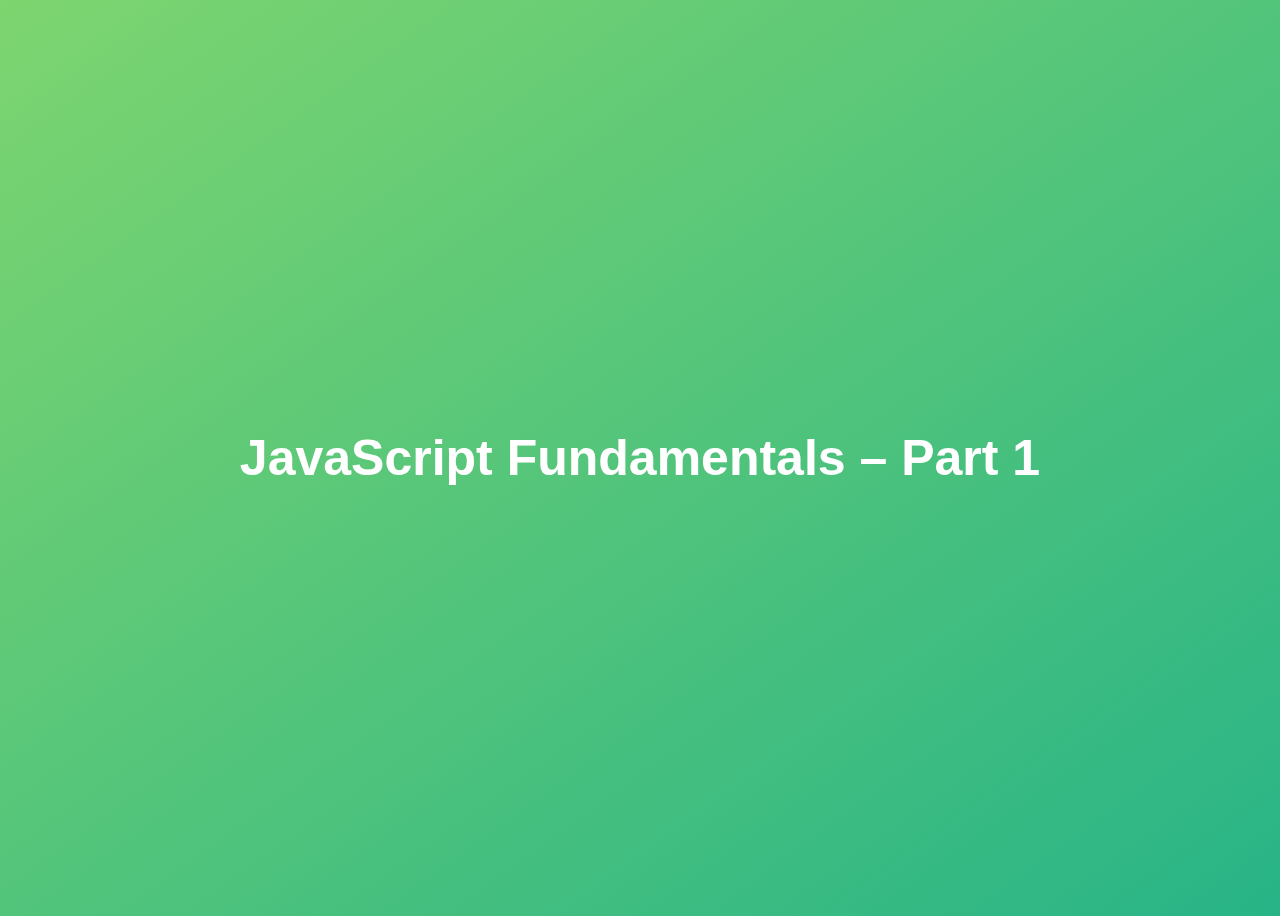
<file: 01-Fundamentals-Part-1/index.html>
<!DOCTYPE html>
<html lang="en">
  <head>
    <meta charset="UTF-8" />
    <meta name="viewport" content="width=device-width, initial-scale=1.0" />
    
    <meta http-equiv="X-UA-Compatible" content="ie=edge" />
    <title>JavaScript Fundamentals – Part 1</title>
    <style>
      body {
        height: 100vh;
        display: flex;
        align-items: center;
        background: linear-gradient(to top left, #28b487, #7dd56f);
      }
      h1 {
        font-family: sans-serif;
        font-size: 50px;
        line-height: 1.3;
        width: 100%;
        padding: 30px;
        text-align: center;
        color: white;
      }
    </style>
  </head>
  <body>
    <h1>JavaScript Fundamentals – Part 1</h1>
    
    <script src="script.js"></script>

  
  </body>
</html>
</file>
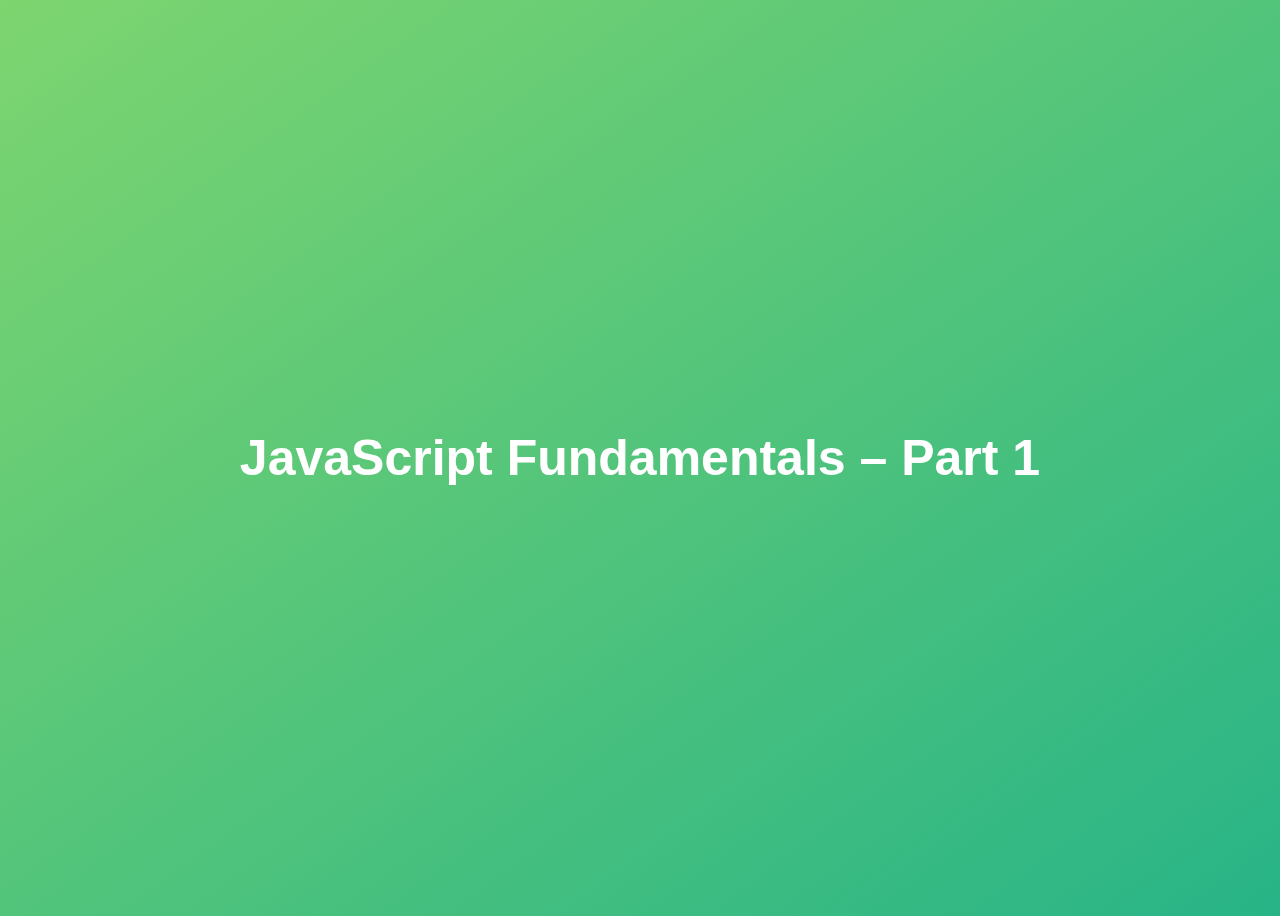
<file: 02-Fundamentals-Part-2/index.html>
<!DOCTYPE html>
<html lang="en">
  <head>
    <meta charset="UTF-8" />
    <meta name="viewport" content="width=device-width, initial-scale=1.0" />
    
    <meta http-equiv="X-UA-Compatible" content="ie=edge" />
    <title>JavaScript Fundamentals – Part 1</title>
    <style>
      body {
        height: 100vh;
        display: flex;
        align-items: center;
        background: linear-gradient(to top left, #28b487, #7dd56f);
      }
      h1 {
        font-family: sans-serif;
        font-size: 50px;
        line-height: 1.3;
        width: 100%;
        padding: 30px;
        text-align: center;
        color: white;
      }
    </style>
  </head>
  <body>
    <h1>JavaScript Fundamentals – Part 1</h1>
    
    <script src="script.js"></script>
    <script src="mycode.js"></script>
  
  </body>
</html>
</file>
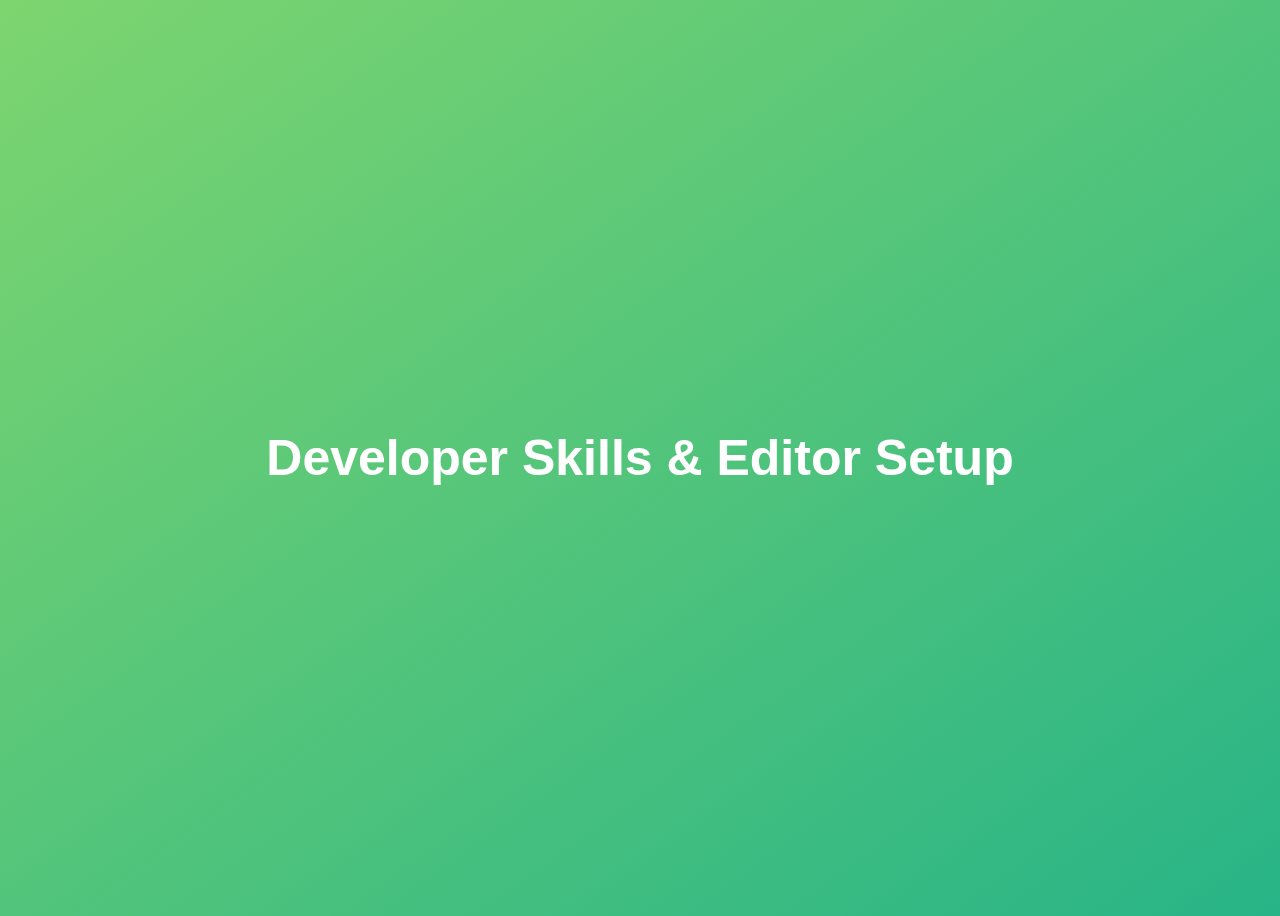
<file: 03-Developer-Skills/index.html>
<!DOCTYPE html>
<html lang="en">
  <head>
    <meta charset="UTF-8" />
    <meta name="viewport" content="width=device-width, initial-scale=1.0" />
    <meta http-equiv="X-UA-Compatible" content="ie=edge" />
    <title>Developer Skills & Editor Setup</title>
    <style>
      body {
        height: 100vh;
        display: flex;
        align-items: center;
        background: linear-gradient(to top left, #28b487, #7dd56f);
      }
      h1 {
        font-family: sans-serif;
        font-size: 50px;
        line-height: 1.3;
        width: 100%;
        padding: 30px;
        text-align: center;
        color: white;
      }
    </style>
  </head>
  <body>
    <h1>Developer Skills & Editor Setup</h1>
    <script src="script.js"></script>
  </body>
</html>
</file>
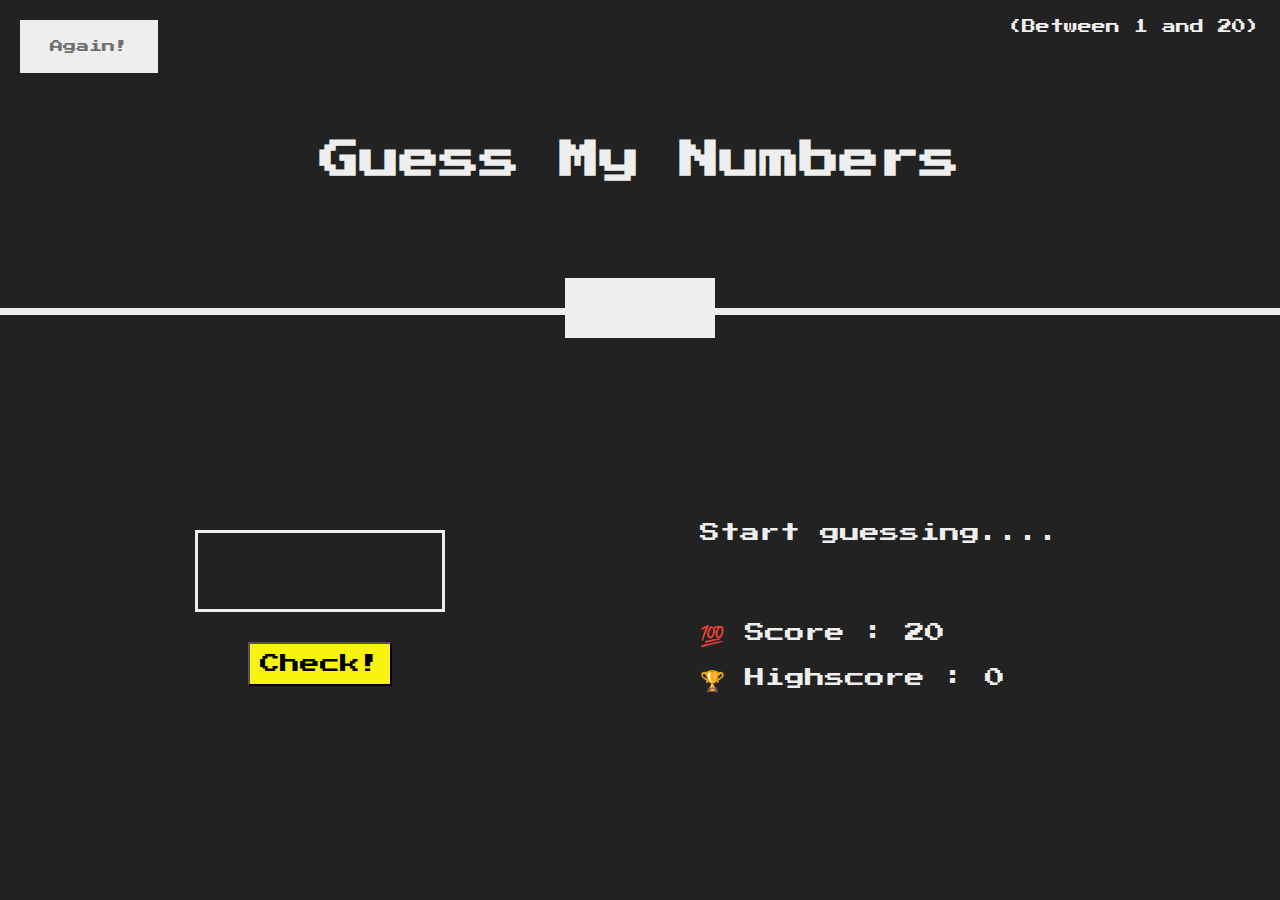
<file: 05-Guess-My-Number/final/index.html>
<!DOCTYPE html>
<html lang="en">
 <head>
  <meta charset="UTF-8" />
  <meta name="viewport" content="width=device-width,initial-scale=1.0" />
  <meta http-equiv="X-UA-Compatible" content="ie=edge" />
  <link rel="stylesheet" href="style.css">
  <link href='https://fonts.googleapis.com/css?family=Press Start 2P' rel='stylesheet'>
  <title>Guess My Number</title>
 </head>
 <body>
  <header>
    <h1>Guess My Numbers</h1>
    <p class="between"> (Between 1 and 20)</p>
    <button class="btn again">Again!</button>
   <div class="number"></div>
  </header>
  <main>
    <section class="left">
      <input type="number" class="guess"/>
      <button class="check">Check!</button>
    </section>
   <section class="right">
    <p class="message">Start guessing....</p>
    <p class="lebel-score">💯 Score : <span class="score">20</span></p>
    <p class="lebel-highscore">
      🏆 Highscore : <span class="highscore">0</span>
    </p>
   </section> 
  </main>
  <script src="script.js"></script>
 </body>
</html>
</file>
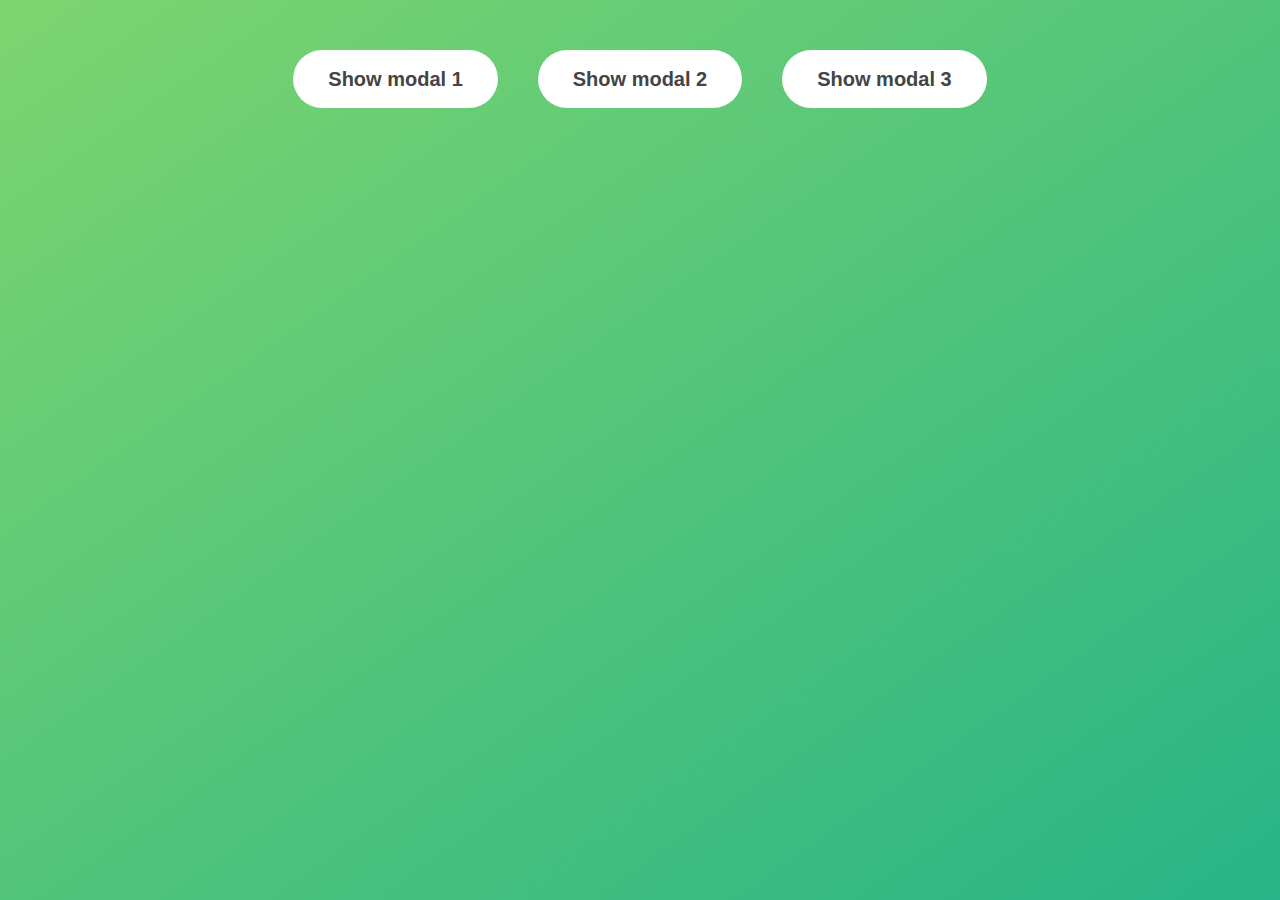
<file: 06-Modal/final/index.html>
<!DOCTYPE html>
<html lang="en">
  <head>
    <meta charset="UTF-8" />
    <meta name="viewport" content="width=device-width, initial-scale=1.0" />
    <meta http-equiv="X-UA-Compatible" content="ie=edge" />
    <link rel="stylesheet" href="style.css" />
    <title>Modal window</title>
  </head>
  <body>
    <button class="show-modal">Show modal 1</button>
    <button class="show-modal">Show modal 2</button>
    <button class="show-modal">Show modal 3</button>

    <div class="modal hidden">
      <button class="close-modal">&times;</button>
      <h1>I'm a modal window 😍</h1>
      <p>
        Lorem ipsum dolor sit amet, consectetur adipisicing elit, sed do eiusmod
        tempor incididunt ut labore et dolore magna aliqua. Ut enim ad minim
        veniam, quis nostrud exercitation ullamco laboris nisi ut aliquip ex ea
        commodo consequat. Duis aute irure dolor in reprehenderit in voluptate
        velit esse cillum dolore eu fugiat nulla pariatur. Excepteur sint
        occaecat cupidatat non proident, sunt in culpa qui officia deserunt
        mollit anim id est laborum.
      </p>
    </div>
    <div class="overlay hidden"></div>

    <script src="script.js"></script>
  </body>
</html>
</file>
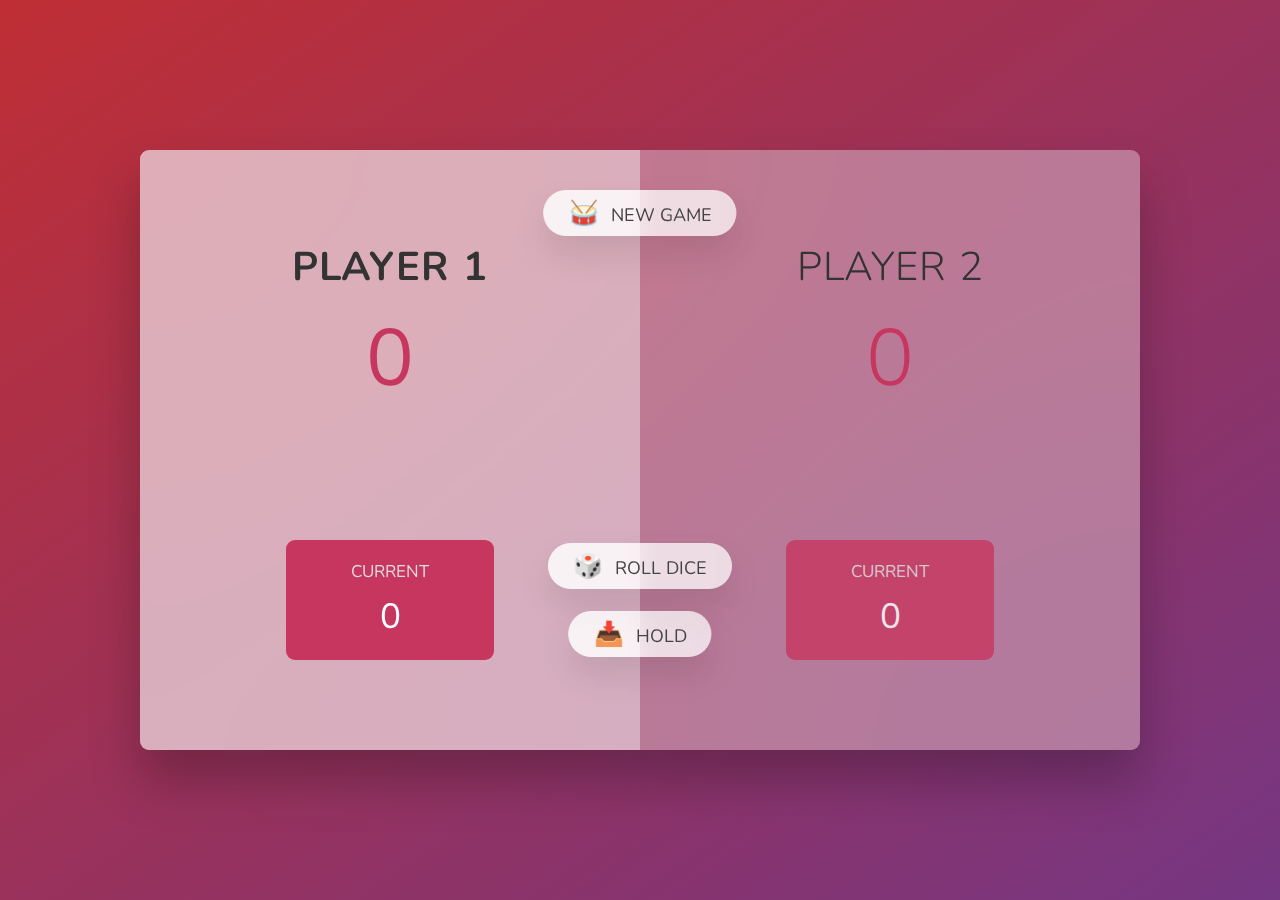
<file: 07-Pig-Game/final/index.html>
<!DOCTYPE html>
<html lang="en">
    <head>
        <meta name="viewport" content="width=device-width,initial-scale=1.0" />
        <meta http-equiv="X-UA-Compatible" content="ie=edge" />
        <link rel="stylesheet" href="style.css">
        <title>Pig Game</title>
    </head>
    <body>
        <main>
        <section class="player player--0 player--active">
          <h2 class="name" id="name--0">player 1</h2>
          <p class="score" id="score--0">43</p>
          <div class="current">
            <p class="current-label">Current</p>
            <p class="current-score" id="current--0">0</p>
          </div>
        </section>
        <section class="player player--1">
            <h2 class="name" id="name--1">player 2</h2>
            <p class="score" id="score--1">24</p>
            <div class="current">
                <p class="current-label">Current</p>
                <p class="current-score" id="current--1">0</p>
              </div>
        </section>
        <img src="dice-5.png" alt="palying dice" class="dice">
        <button class="btn btn--new">🥁 New game</button>
        <button class="btn btn--roll">🎲 Roll dice</button>
        <button class="btn btn--hold">📥 Hold</button>
    </main>
      <script src="script.js"></script>
    </body>

</html>
</file>
<file: 05-Guess-My-Number/final/style.css>
*{
  margin: 0;
  padding:0;
  box-sizing:inherit;
}

html{
  font-size: 62.5%;
  box-sizing: border-box;
}
body{
  font-family:'Press Start 2P';
  color: #eee;
  background-color: #222;
}
/*  LAYOUT */

header {
  position: relative;
  height: 35vh;
  border-bottom: 7px solid #eee;
}
main{
  height: 65vh;
  color: #eee;
  display: flex;
  align-items: center;
  justify-content: space-around;
}
.left{
  width: 52rem;
  display: flex;
  flex-direction: column;
  align-items: center;
}
.right{
  width: 52rem;
  font-size: 2rem;
}
/*  ELEMENTS STYLE */
h1{
  font-size: 4rem;
  text-align: center;
  position: absolute;
  width: 100%;
  top: 52%;
  left: 50%;
  transform: translate(-50%,-50%);
}
.number{
  background: #eee;
  color: #333;
  font-size: 6rem;
  width: 15rem;
  padding:3rem 0rem;
  text-align: center;
  position: absolute;
  bottom:0;
  left: 50%;
  transform: translate(-50%,50%);
}
.between{
  font-size: 1.4rem;
  position: absolute;
  top: 2rem;
  right: 2rem;
}
.again{
  position: absolute;
  top: 2rem;
  left: 2rem;
}
.guess{
  background:none;
  border: 3px solid #eee;
  font-family: inherit;
  color: inherit;
  font-size: 5rem;
  padding: 2.5%;
  width: 25rem;
  text-align: center;
  display: block;
  margin-bottom: 3rem;
}
.btn{
  border: none;
  background-color: #eee;
  color: #707070;
  font-family: inherit;
  padding: 2rem 3rem;
  cursor: pointer;
}
.btn:hover{
  background-color:#ccc;
}

.message{
  margin-bottom: 8rem;
  height: 2rem;
}
.lebel-score{
  margin-bottom: 2rem;
}
.check{
  background-color: rgb(248, 244, 15);
  font-size: 2rem;
  padding: 1rem 1rem;
  font-family: inherit;
}
</file>
<file: 06-Modal/final/style.css>
* {
  margin: 0;
  padding: 0;
  box-sizing: inherit;
}

html {
  font-size: 62.5%;
  box-sizing: border-box;
}

body {
  font-family: sans-serif;
  color: #333;
  line-height: 1.5;
  height: 100vh;
  position: relative;
  display: flex;
  align-items: flex-start;
  justify-content: center;
  background: linear-gradient(to top left, #28b487, #7dd56f);
}

.show-modal {
  font-size: 2rem;
  font-weight: 600;
  padding: 1.75rem 3.5rem;
  margin: 5rem 2rem;
  border: none;
  background-color: #fff;
  color: #444;
  border-radius: 10rem;
  cursor: pointer;
}

.close-modal {
  position: absolute;
  top: 1.2rem;
  right: 2rem;
  font-size: 5rem;
  color: #333;
  cursor: pointer;
  border: none;
  background: none;
}

h1 {
  font-size: 2.5rem;
  margin-bottom: 2rem;
}

p {
  font-size: 1.8rem;
}

/* -------------------------- */
/* CLASSES TO MAKE MODAL WORK */
.hidden {
  display: none;
}

.modal {
  position: absolute;
  top: 50%;
  left: 50%;
  transform: translate(-50%, -50%);
  width: 70%;

  background-color: white;
  padding: 6rem;
  border-radius: 5px;
  box-shadow: 0 3rem 5rem rgba(0, 0, 0, 0.3);
  z-index: 10;
}

.overlay {
  position: absolute;
  top: 0;
  left: 0;
  width: 100%;
  height: 100%;
  background-color: rgba(0, 0, 0, 0.6);
  backdrop-filter: blur(3px);
  z-index: 5;
}
</file>
<file: 07-Pig-Game/final/style.css>
@import url('https://fonts.googleapis.com/css2?family=Nunito&display=swap');

* {
  margin: 0;
  padding: 0;
  box-sizing: inherit;
}

html {
  font-size: 62.5%;
  box-sizing: border-box;
}

body {
  font-family: 'Nunito', sans-serif;
  font-weight: 400;
  height: 100vh;
  color: #333;
  background-image: linear-gradient(to top left, #753682 0%, #bf2e34 100%);
  display: flex;
  align-items: center;
  justify-content: center;
}

/* LAYOUT */
main {
  position: relative;
  width: 100rem;
  height: 60rem;
  background-color: rgba(255, 255, 255, 0.35);
  backdrop-filter: blur(200px);
  filter: blur();
  box-shadow: 0 3rem 5rem rgba(0, 0, 0, 0.25);
  border-radius: 9px;
  overflow: hidden;
  display: flex;
}

.player {
  flex: 50%;
  padding: 9rem;
  display: flex;
  flex-direction: column;
  align-items: center;
  transition: all 0.75s;
}

/* ELEMENTS */
.name {
  position: relative;
  font-size: 4rem;
  text-transform: uppercase;
  letter-spacing: 1px;
  word-spacing: 2px;
  font-weight: 300;
  margin-bottom: 1rem;
}

.score {
  font-size: 8rem;
  font-weight: 300;
  color: #c7365f;
  margin-bottom: auto;
}

.player--active {
  background-color: rgba(255, 255, 255, 0.4);
}
.player--active .name {
  font-weight: 700;
}
.player--active .score {
  font-weight: 400;
}

.player--active .current {
  opacity: 1;
}

.current {
  background-color: #c7365f;
  opacity: 0.8;
  border-radius: 9px;
  color: #fff;
  width: 65%;
  padding: 2rem;
  text-align: center;
  transition: all 0.75s;
}

.current-label {
  text-transform: uppercase;
  margin-bottom: 1rem;
  font-size: 1.7rem;
  color: #ddd;
}

.current-score {
  font-size: 3.5rem;
}

/* ABSOLUTE POSITIONED ELEMENTS */
.btn {
  position: absolute;
  left: 50%;
  transform: translateX(-50%);
  color: #444;
  background: none;
  border: none;
  font-family: inherit;
  font-size: 1.8rem;
  text-transform: uppercase;
  cursor: pointer;
  font-weight: 400;
  transition: all 0.2s;

  background-color: white;
  background-color: rgba(255, 255, 255, 0.6);
  backdrop-filter: blur(10px);

  padding: 0.7rem 2.5rem;
  border-radius: 50rem;
  box-shadow: 0 1.75rem 3.5rem rgba(0, 0, 0, 0.1);
}

.btn::first-letter {
  font-size: 2.4rem;
  display: inline-block;
  margin-right: 0.7rem;
}

.btn--new {
  top: 4rem;
}
.btn--roll {
  top: 39.3rem;
}
.btn--hold {
  top: 46.1rem;
}

.btn:active {
  transform: translate(-50%, 3px);
  box-shadow: 0 1rem 2rem rgba(0, 0, 0, 0.15);
}

.btn:focus {
  outline: none;
}

.dice {
  position: absolute;
  left: 50%;
  top: 16.5rem;
  transform: translateX(-50%);
  height: 10rem;
  box-shadow: 0 2rem 5rem rgba(0, 0, 0, 0.2);
}

.player--winner {
  background-color: #2f2f2f;
}

.player--winner .name {
  font-weight: 700;
  color: #c7365f;
}

.hidden {
  display: none;
}
</file>
